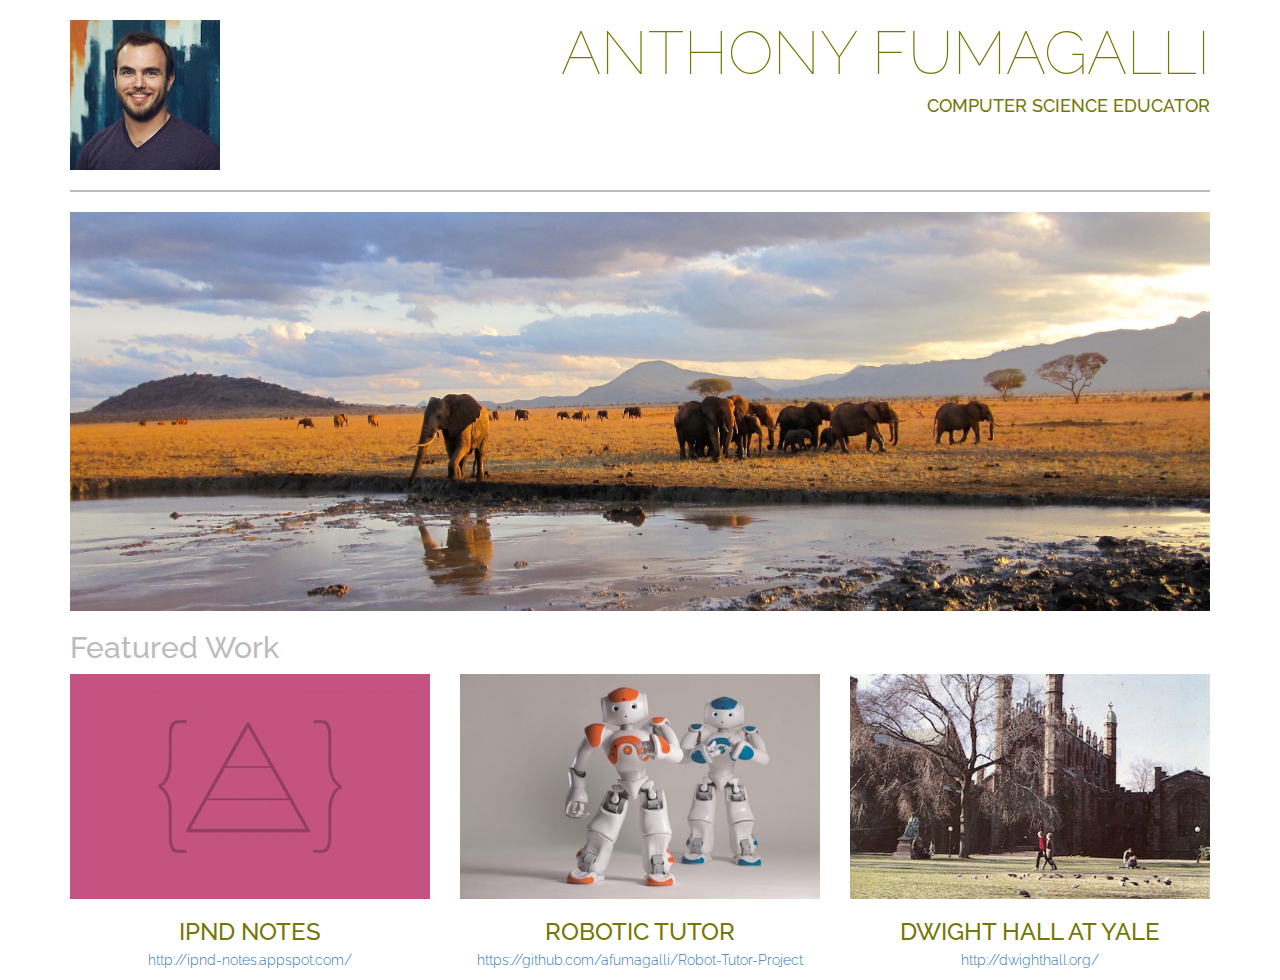
<file: portfolio/index.html>
<!DOCTYPE html>
<html lang="en">
    <head>
        <meta charset="utf-8">
        <meta http-equiv="X-UA-Compatible" content="IE=edge">
        <meta name="viewport" content="width=device-width, initial-scale=1">
        <title>Anthony Fumagalli's Portfolio</title>
        <link href="http://fonts.googleapis.com/css?family=Raleway:100,300" rel="stylesheet">
        <link rel="stylesheet" href="css/bootstrap.css">
        <link rel="stylesheet" href="css/style.css">
        <script type="text/javascript" src="js/jquery-1.11.3.min.js"></script>
        <script type="text/javascript" src="js/bootstrap.min.js"></script>
    </head>
    <body>
        <main class="container">
            <header class="row">
                <div class="col-xs-3">
                    <img class="title-logo" src="images/anthony.jpg" alt="Photo of me">
                </div>
                <div class="col-xs-9 text-right text-uppercase">
                    <h1 class="title-super text-thin">Anthony Fumagalli</h1>
                    <h4 class="subtitle">Computer science educator</h4>
                </div>
            </header>
            <div class="row">
                <div class="col-md-12">
                    <hr>
                </div>
            </div>
            <figure class="row">
                <div class="col-md-12">
                    <img class="img-responsive" src="images/elephants_small.jpg" srcset="images/elephants.jpg 1000w" alt="Big photo of elephants">
                </div>
            </figure>
            <div class="row">
                <div class="col-md-12">
                    <h2 class="text-muted">Featured Work</h2>
                </div>
            </div>
            <div class="row text-center">
                <section class="col-xs-8 col-xs-offset-2 col-sm-6 col-sm-offset-0 col-md-4">
                    <img class="img-responsive" src="images/ipnd_small.jpg" srcset="images/ipnd.jpg 1000w" alt="IPND logo" data-toggle="modal" data-target="#project1">
                    <h3 class="text-uppercase">IPND Notes</h3>
                    <a href="http://ipnd-notes.appspot.com/" target="_blank">http://ipnd-notes.appspot.com/</a>
                </section>
                <section class="col-xs-8 col-xs-offset-2 col-sm-6 col-sm-offset-0 col-md-4">
                    <img class="img-responsive" src="images/nao_small.jpg" srcset="images/nao.jpg 1000w" alt="Nao robot" data-toggle="modal" data-target="#project2">
                    <h3 class="text-uppercase">Robotic Tutor</h3>
                    <a href="https://github.com/afumagalli/Robot-Tutor-Project" target="_blank">https://github.com/afumagalli/Robot-Tutor-Project</a>
                </section>
                <section class="col-xs-8 col-xs-offset-2 col-sm-6 col-sm-offset-3 col-md-4 col-md-offset-0">
                    <img class="img-responsive" src="images/dwight_small.jpg" srcset="images/dwight.jpg 1000w" alt="Dwight Hall front" data-toggle="modal" data-target="#project3">
                    <h3 class="text-uppercase">Dwight Hall at Yale</h3>
                    <a href="http://dwighthall.org/" target="_blank">http://dwighthall.org/</a>
                </section>
            </div>
        </main>
        <!-- Modal -->
        <div class="modal fade" id="project1" tabindex="-1" role="dialog" aria-labelledby="project1-modal" aria-hidden="true">
            <div class="modal-dialog">
                <div class="modal-content">
                    <div class="modal-header">
                        <h4 class="modal-title" id="project1-modal">IPND Notes</h4>
                    </div>
                    <div class="modal-body">
                        <img class="img-responsive" src="images/ipnd_small.jpg" srcset="images/ipnd.jpg 1000w" alt="IPND logo">
                        <p> This was my first webpage, which I created for Udacity's Intro to Programming Nanodegree. It was my first in depth experience with HTML, CSS, and Google App Engine. </p>
                    </div>
                    <div class="modal-footer">
                        <button type="button" class="btn btn-default" data-dismiss="modal">Close</button>
                    </div>
                </div>
            </div>
        </div>
        <div class="modal fade" id="project2" tabindex="-1" role="dialog" aria-labelledby="project2-modal" aria-hidden="true">
            <div class="modal-dialog">
                <div class="modal-content">
                    <div class="modal-header">
                        <h4 class="modal-title" id="project2-modal">Robot Tutor</h4>
                    </div>
                    <div class="modal-body">
                        <img class="img-responsive" src="images/nao_small.jpg" srcset="images/nao.jpg 1000w" alt="Nao robot">
                        <p> This was my senior project for the Computer Science &amp; Mathematics degree at Yale University. Drawing inspiration from the contextual bandit problem, we designed a robotic tutor that would adapt in real time to student responses. </p>
                    </div>
                    <div class="modal-footer">
                        <button type="button" class="btn btn-default" data-dismiss="modal">Close</button>
                    </div>
                </div>
            </div>
        </div>
        <div class="modal fade" id="project3" tabindex="-1" role="dialog" aria-labelledby="project3-modal" aria-hidden="true">
            <div class="modal-dialog">
                <div class="modal-content">
                    <div class="modal-header">
                        <h4 class="modal-title" id="project3-modal">Dwight Hall</h4>
                    </div>
                    <div class="modal-body">
                        <img class="img-responsive" src="images/dwight_small.jpg" srcset="images/dwight.jpg 1000w" alt="Dwight Hall front">
                        <p> While at Yale, I volunteered and held leadership roles at Dwight Hall, the nation's largest student-run non-profit. I worked with local public schools and coordinated student service groups with a focus on public education. </p>
                    </div>
                    <div class="modal-footer">
                        <button type="button" class="btn btn-default" data-dismiss="modal">Close</button>
                    </div>
                </div>
            </div>
        </div>
    </body>
</html>
</file>
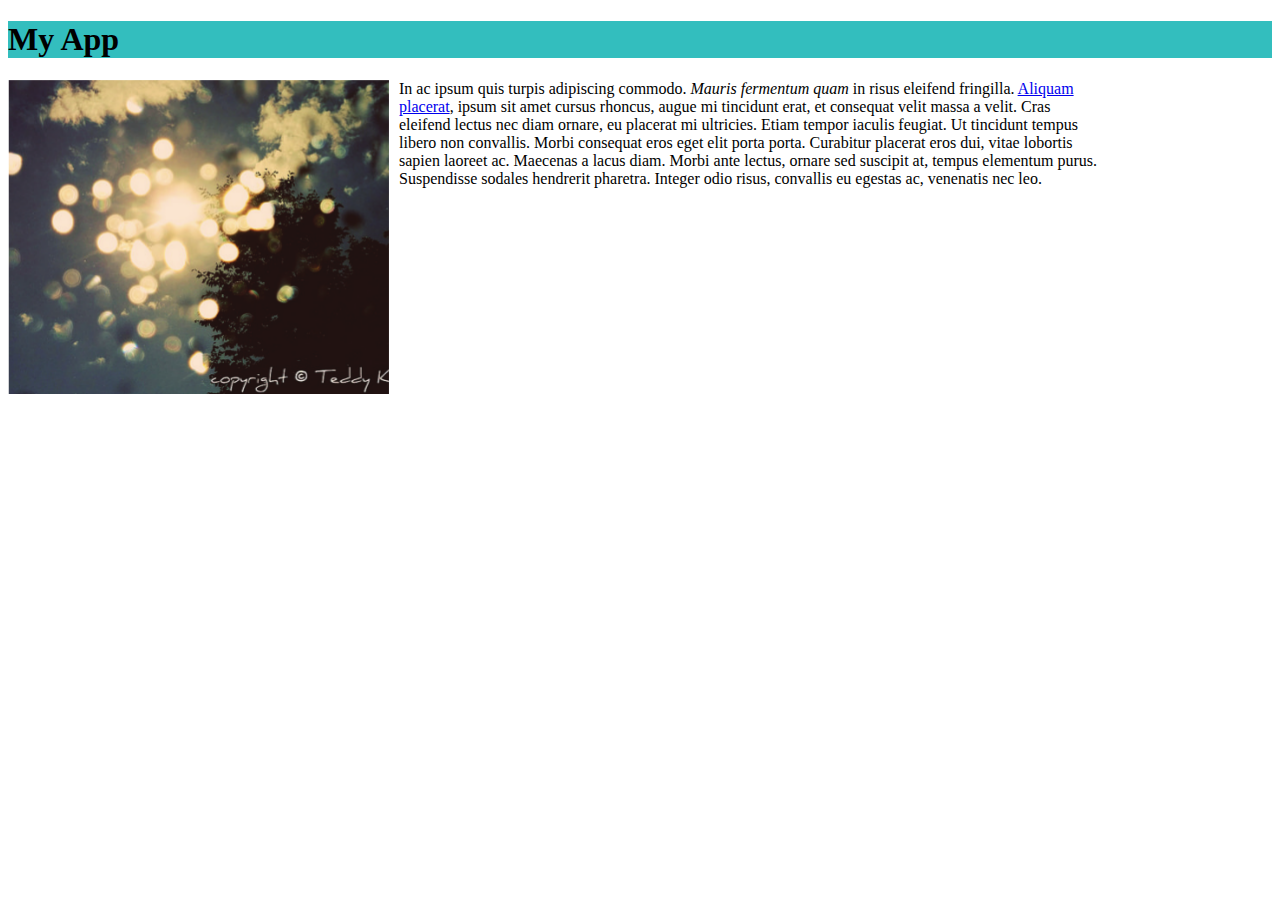
<file: toplist/index.html>
<!DOCTYPE html>
<html>
<head>
    <link rel="stylesheet" href="style.css">
</head>
<body>
    <h1 class="title">My App</h1>
    <div class="app">
        <div class="screenshot"><img src="images/app.png" alt="screenshot"></div>
        <div class="description">In ac ipsum quis turpis adipiscing commodo. <em>Mauris fermentum quam</em> in risus eleifend fringilla. <a href="#">Aliquam placerat</a>, ipsum sit amet cursus rhoncus, augue mi tincidunt erat, et consequat velit massa a velit. Cras eleifend lectus nec diam ornare, eu placerat mi ultricies. Etiam tempor iaculis feugiat. Ut tincidunt tempus libero non convallis. Morbi consequat eros eget elit porta porta. Curabitur placerat eros dui, vitae lobortis sapien laoreet ac. Maecenas a lacus diam. Morbi ante lectus, ornare sed suscipit at, tempus elementum purus. Suspendisse sodales hendrerit pharetra. Integer odio risus, convallis eu egestas ac, venenatis nec leo.</div>
    </div>
</body>
</html>
</file>
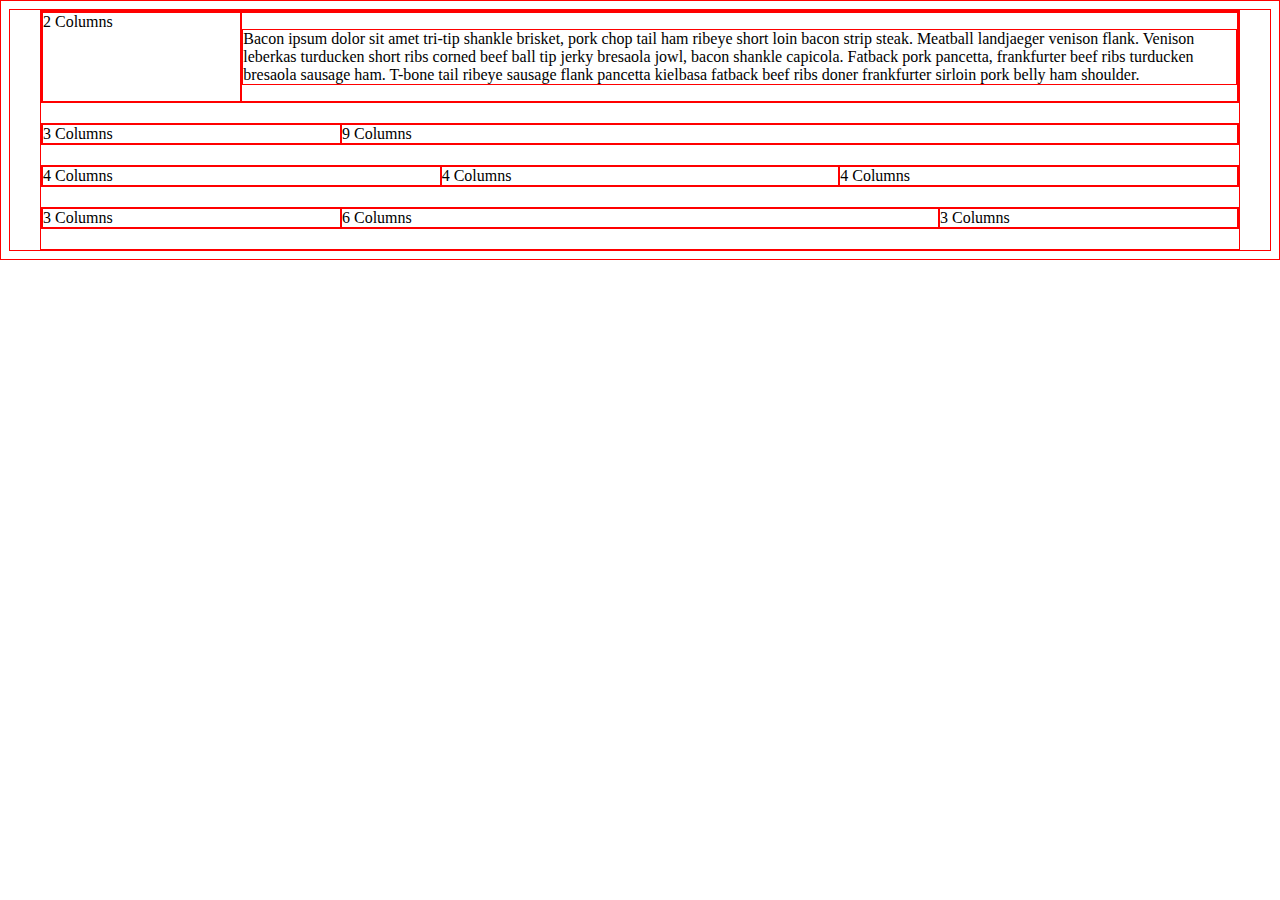
<file: framework/test.html>
<!DOCTYPE html>
<html>
<head>
    <meta charset="utf-8">
    <title>Framework Test page</title>
    <link rel="stylesheet" href="css/main.css">
    <link rel="stylesheet" type="text/css" href="//normalize-css.googlecode.com/svn/trunk/normalize.css">
</head>
<body>

    <div class="grid">

        <div class="row">
            <div class="col-2">2 Columns</div>
            <div class="col-10 end">
                <p>Bacon ipsum dolor sit amet tri-tip shankle brisket, pork chop tail ham ribeye short loin bacon strip steak. Meatball landjaeger venison flank. Venison leberkas turducken short ribs corned beef ball tip jerky bresaola jowl, bacon shankle capicola. Fatback pork pancetta, frankfurter beef ribs turducken bresaola sausage ham. T-bone tail ribeye sausage flank pancetta kielbasa fatback beef ribs doner frankfurter sirloin pork belly ham shoulder.</p>
            </div>
        </div>

        <div class="row">
            <div class="col-3">3 Columns</div>
            <div class="col-9 end">9 Columns</div>
        </div>

        <div class="row">
            <div class="col-4">4 Columns</div>
            <div class="col-4">4 Columns</div>
            <div class="col-4 end">4 Columns</div>
        </div>

        <div class="row">
            <div class="col-3">3 Columns</div>
            <div class="col-6">6 Columns</div>
            <div class="col-3 end">3 Columns</div>
        </div>
    </div>
</body>
</html>
</file>
<file: portfolio/css/style.css>
body {
    font-family: "Raleway", sans-serif;
    color: #747704;
    font-weight: 300;
}

hr {
    background: #bcbbbb;
    border: 0;
    height: 2px;
}

.col-md-4 {
    margin-bottom: 10px;
}

.text-muted {
    color: #bcbbbb;
}

.text-thin {
    font-weight: 100;
}

.title-super {
    font-size: 60px;
}

.title-logo {
    margin-top: 20px;
}

.text-uppercase {
    margin-bottom: 5px;
}

@media screen and (max-width:750px) {
    .title-logo {
        width: 100px;
        height: 100px;
    }

    .title-super {
        font-size: 30px;
    }

    .text-muted {
        text-align: center;
        font-size: 20px;
    }

    .subtitle {
        font-size: 12px;
    }

    .text-uppercase {
        font-size: 15px;
    }

    a {
        font-size: 12px;
    }
}

@media screen and (max-width:320px) {
    .subtitle {
        font-size: 10px;
    }
}
</file>
<file: toplist/style.css>
* {
    -webkit-box-sizing: border-box;
    -moz-box-sizing: border-box;
    -ms-box-sizing: border-box;
    box-sizing: border-box;
}

h1 {
    background-color: #33BEBE;
}

.app {
    display: -webkit-flex;
    display: flex;
}

.description {
    max-width: 705px;
}

.screenshot {
    max-width: 460px;
    margin-right: 10px;
}
</file>
<file: framework/css/main.css>
* {
    border: 1px solid red !important;
}

* {
    -webkit-box-sizing: border-box;
    -moz-box-sizing: border-box;
    -ms-box-sizing: border-box;
    box-sizing: border-box;
}

.grid {
    margin: 0 auto;
    max-width: 1200px;
    width: 100%;
}

.row {
    width: 100%;
    margin-bottom: 20px;
    display: flex;
}

.col-1 {
    width: 8.33%;
}

.col-2 {
    width: 16.66%;
}

.col-3 {
    width: 25%;
}

.col-4 {
    width: 33.33%;
}

.col-5 {
    width: 41.66%;
}

.col-6 {
    width: 50%;
}

.col-7 {
    width: 58.33%;
}

.col-8 {
    width: 66.66%;
}

.col-9 {
    width: 75%;
}

.col-10 {
    width: 83.33%;
}

.col-11 {
    width: 91.66%;
}

.col-12 {
    width: 100%;
}

@media only print and (max-width: 500px) {
    p {
        display:none;
    }
}
</file>
